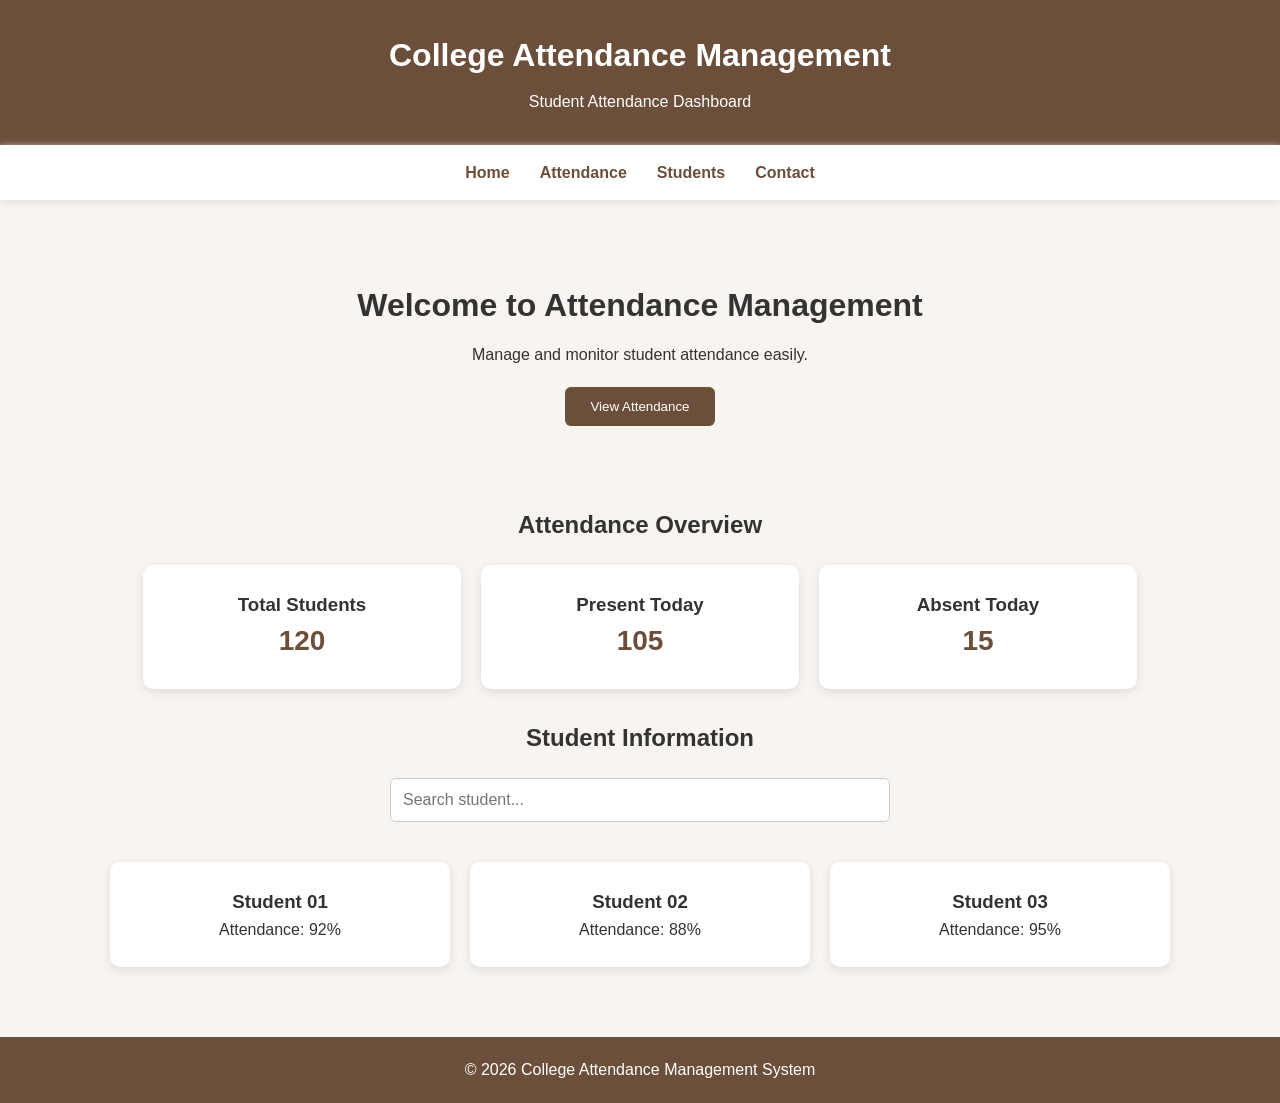
<file: index.html>
<!DOCTYPE html>
<html>
<head>
    <meta http-equiv="refresh" content="0; url=task3/index.html">
    <title>College Attendance Management</title>
</head>
<body>
    <p>Loading website...</p>
</body>
</html>
</file>
<file: task3/style.css>
* {
    margin: 0;
    padding: 0;
    box-sizing: border-box;
}

body {
    font-family: Arial, sans-serif;
    background: #f8f4f0;
    color: #333;
    line-height: 1.6;
}

/* Header */
header {
    background: #6b4f3a;
    color: white;
    text-align: center;
    padding: 30px 20px;
}

header h1 {
    margin-bottom: 8px;
}

/* Navigation */
nav {
    background: white;
    display: flex;
    justify-content: center;
    gap: 30px;
    padding: 15px;
    box-shadow: 0 2px 8px #ddd;
}

nav a {
    text-decoration: none;
    color: #6b4f3a;
    font-weight: bold;
}

/* Main */
main {
    max-width: 1100px;
    margin: auto;
    padding: 30px 20px;
}

/* Welcome Section */
.welcome {
    text-align: center;
    padding: 50px 20px;
}

.welcome h2 {
    font-size: 32px;
    margin-bottom: 10px;
}

/* Button */
button {
    margin-top: 20px;
    padding: 12px 25px;
    border: none;
    background: #6b4f3a;
    color: white;
    border-radius: 6px;
    cursor: pointer;
}

button:hover {
    opacity: 0.9;
}

/* Attendance */
.attendance-section,
#students {
    margin-top: 30px;
    text-align: center;
}

/* Flexbox */
.cards {
    display: flex;
    gap: 20px;
    justify-content: center;
    margin-top: 20px;
}

.card {
    background: white;
    padding: 25px;
    width: 30%;
    border-radius: 10px;
    box-shadow: 0 3px 10px #ddd;
}

.card p {
    font-size: 28px;
    font-weight: bold;
    color: #6b4f3a;
}

/* Search Box */
#searchInput {
    width: 80%;
    max-width: 500px;
    padding: 12px;
    margin: 20px 0;
    border: 1px solid #ccc;
    border-radius: 6px;
    font-size: 16px;
}

#searchInput:focus {
    outline: 2px solid #6b4f3a;
}

/* CSS Grid */
.student-grid {
    display: grid;
    grid-template-columns: repeat(3, 1fr);
    gap: 20px;
    margin-top: 20px;
}

.student-grid article {
    background: white;
    padding: 25px;
    border-radius: 10px;
    box-shadow: 0 3px 10px #ddd;
}

/* Footer */
footer {
    margin-top: 40px;
    background: #6b4f3a;
    color: white;
    text-align: center;
    padding: 20px;
}

/* Responsive Design */
@media (max-width: 768px) {

    nav {
        flex-direction: column;
        align-items: center;
        gap: 10px;
    }

    .cards {
        flex-direction: column;
        align-items: center;
    }

    .card {
        width: 90%;
    }

    .student-grid {
        grid-template-columns: 1fr;
    }

    .welcome h2 {
        font-size: 25px;
    }

    #searchInput {
        width: 90%;
    }
}

/* Small Mobile Screens */
@media (max-width: 480px) {

    header h1 {
        font-size: 24px;
    }

    main {
        padding: 20px 10px;
    }

    .welcome {
        padding: 35px 10px;
    }

    .welcome h2 {
        font-size: 22px;
    }
}
</file>
